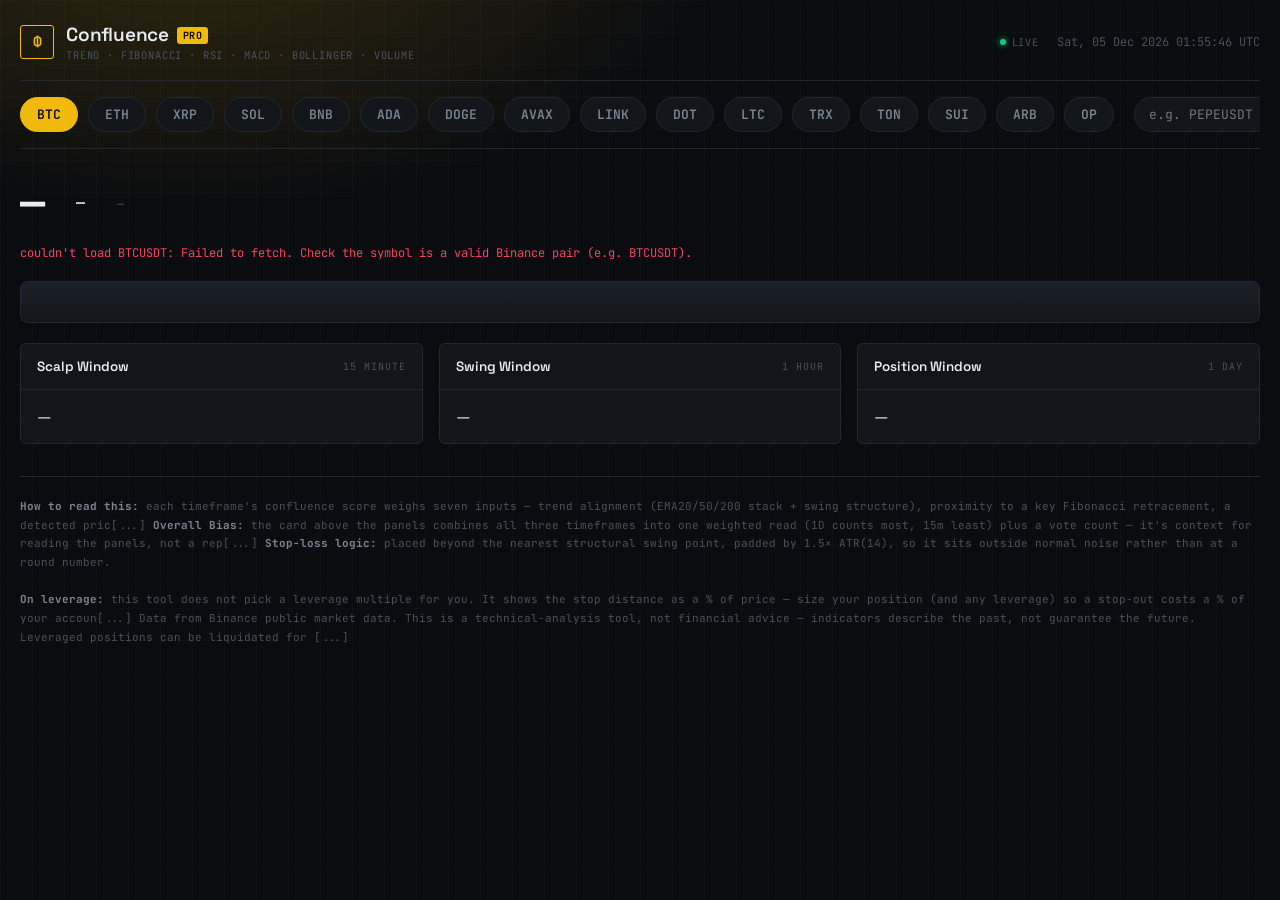
<file: index.html>
<!DOCTYPE html>
<html lang="en">
<head>
<meta charset="UTF-8">
<meta name="viewport" content="width=device-width, initial-scale=1.0">
<title>Confluence Pro — Crypto Signal Terminal</title>
<link rel="preconnect" href="https://fonts.googleapis.com">
<link href="https://fonts.googleapis.com/css2?family=Space+Grotesk:wght@400;500;600;700&family=JetBrains+Mono:wght@400;500;600;700&display=swap" rel="stylesheet">
<link rel="stylesheet" href="styles.css">
</head>
<body>
<div class="wrap">

  <header>
    <div class="brand">
      <div class="brand-mark">Φ</div>
      <div>
        <h1>Confluence <span class="v-tag">PRO</span></h1>
        <span>Trend · Fibonacci · RSI · MACD · Bollinger · Volume</span>
      </div>
    </div>
    <div class="headright">
      <span class="livedot"><i></i>live</span>
      <div class="clock" id="clock">—</div>
    </div>
  </header>

  <div class="symbolbar" id="symbolbar">
    <div class="custom-sym">
      <input id="customInput" type="text" placeholder="e.g. PEPEUSDT" spellcheck="false">
      <button id="customGo">Load</button>
    </div>
  </div>

  <div class="pricestrip" id="pricestrip">
    <span class="px" id="pxVal">—</span>
    <span class="chg" id="pxChg">—</span>
    <span class="sub" id="pxSym">—</span>
    <span class="spark" id="pxSpark"></span>
  </div>

  <div class="status" id="statusLine"><span class="loading-pulse"></span> connecting to market data…</div>

  <div class="hero" id="heroCard"></div>

  <div class="panels">
    <div class="panel">
      <div class="panel-head">
        <h2>Scalp Window</h2>
        <span class="tf-label">15 Minute</span>
      </div>
      <div class="panel-body" id="panel-15m">—</div>
    </div>
    <div class="panel">
      <div class="panel-head">
        <h2>Swing Window</h2>
        <span class="tf-label">1 Hour</span>
      </div>
      <div class="panel-body" id="panel-1h">—</div>
    </div>
    <div class="panel">
      <div class="panel-head">
        <h2>Position Window</h2>
        <span class="tf-label">1 Day</span>
      </div>
      <div class="panel-body" id="panel-1d">—</div>
    </div>
  </div>

  <footer>
    <b>How to read this:</b> each timeframe's confluence score weighs seven inputs — trend alignment (EMA20/50/200 stack + swing structure), proximity to a key Fibonacci retracement, a detected pric[...]
    <b>Overall Bias:</b> the card above the panels combines all three timeframes into one weighted read (1D counts most, 15m least) plus a vote count — it's context for reading the panels, not a rep[...]
    <b>Stop-loss logic:</b> placed beyond the nearest structural swing point, padded by 1.5× ATR(14), so it sits outside normal noise rather than at a round number.<br><br>
    <b>On leverage:</b> this tool does not pick a leverage multiple for you. It shows the stop distance as a % of price — size your position (and any leverage) so a stop-out costs a % of your accoun[...]
    Data from Binance public market data. This is a technical-analysis tool, not financial advice — indicators describe the past, not guarantee the future. Leveraged positions can be liquidated for [...]
  </footer>
</div>

<script src="app.js"></script>
</body>
</html>
</file>
<file: styles.css>
/* ============================================================
   Confluence — Crypto Signal Terminal (v2)
   Extends the original design language (dark terminal, gold
   accent, mono/sans pairing) with more indicators, a 1H
   timeframe, and a combined overall-bias summary.
   ============================================================ */

:root{
  --bg: #0a0c0f;
  --panel: #12151a;
  --panel-2: #171b21;
  --panel-3: #1c2129;
  --line: #232830;
  --line-soft: #1a1e25;
  --ink: #e8ebef;
  --ink-dim: #7c8592;
  --ink-faint: #4a515c;
  --gold: #f0b90b;
  --gold-dim: #6b5a1f;
  --gold-glow: rgba(240,185,11,0.18);
  --long: #0ecb81;
  --long-dim: #0a3d29;
  --short: #f6465d;
  --short-dim: #4a1620;
  --violet: #8b7cf6;
  --violet-dim: #2b2650;
  --mono: 'JetBrains Mono', monospace;
  --sans: 'Space Grotesk', sans-serif;
}
*{box-sizing:border-box; margin:0; padding:0;}
html{scroll-behavior:smooth;}
body{
  background: var(--bg);
  color: var(--ink);
  font-family: var(--sans);
  min-height:100vh;
  background-image:
    radial-gradient(ellipse 900px 500px at 15% -10%, var(--gold-glow), transparent 60%),
    linear-gradient(rgba(255,255,255,0.015) 1px, transparent 1px),
    linear-gradient(90deg, rgba(255,255,255,0.015) 1px, transparent 1px);
  background-size: 100% 100%, 32px 32px, 32px 32px;
}
.wrap{max-width:1360px; margin:0 auto; padding:0 20px 80px;}

/* HEADER */
header{
  border-bottom:1px solid var(--line);
  padding:22px 0 18px;
  display:flex; align-items:center; justify-content:space-between; gap:16px;
  flex-wrap:wrap;
}
.brand{display:flex; align-items:center; gap:12px;}
.brand-mark{
  width:34px; height:34px; border:1.5px solid var(--gold); border-radius:3px;
  display:flex; align-items:center; justify-content:center;
  font-family:var(--mono); font-weight:700; color:var(--gold); font-size:15px;
}
.brand h1{font-size:19px; font-weight:600; letter-spacing:-0.01em; display:flex; align-items:center; gap:8px;}
.brand .v-tag{
  font-family:var(--mono); font-size:10px; font-weight:700; color:var(--bg);
  background:var(--gold); padding:2px 6px; border-radius:3px; letter-spacing:0.03em;
}
.brand span{display:block; font-family:var(--mono); font-size:10.5px; color:var(--ink-faint); letter-spacing:0.08em; text-transform:uppercase; margin-top:1px;}
.headright{display:flex; align-items:center; gap:18px;}
.clock{font-family:var(--mono); font-size:12px; color:var(--ink-faint); text-align:right;}
.livedot{display:inline-flex; align-items:center; gap:6px; font-family:var(--mono); font-size:10.5px; color:var(--ink-faint); text-transform:uppercase; letter-spacing:0.08em;}
.livedot i{width:6px; height:6px; border-radius:50%; background:var(--long); box-shadow:0 0 6px var(--long); animation:pulse 1.6s ease-in-out infinite; display:inline-block;}

/* SYMBOL BAR */
.symbolbar{
  display:flex; align-items:center; gap:10px; padding:16px 0; flex-wrap:nowrap;
  border-bottom:1px solid var(--line);
  overflow-x:auto; scrollbar-width:thin;
}
.symbolbar::-webkit-scrollbar{height:5px;}
.symbolbar::-webkit-scrollbar-thumb{background:var(--line); border-radius:4px;}
.chip{
  flex:0 0 auto;
  font-family:var(--mono); font-size:13px; font-weight:600;
  padding:8px 16px; border:1px solid var(--line); border-radius:20px;
  background:var(--panel); color:var(--ink-dim); cursor:pointer;
  transition:.15s ease; white-space:nowrap;
}
.chip:hover{border-color:var(--gold-dim); color:var(--ink);}
.chip.active{background:var(--gold); border-color:var(--gold); color:#0a0c0f;}
.custom-sym{
  flex:0 0 auto;
  display:flex; align-items:center; gap:6px; margin-left:auto; padding-left:10px;
}
.custom-sym input{
  font-family:var(--mono); font-size:13px; background:var(--panel);
  border:1px solid var(--line); border-radius:20px; padding:8px 14px;
  color:var(--ink); width:140px; outline:none;
}
.custom-sym input:focus{border-color:var(--gold-dim);}
.custom-sym button{
  font-family:var(--mono); font-size:12px; font-weight:600; padding:8px 14px;
  background:transparent; border:1px solid var(--line); border-radius:20px;
  color:var(--ink-dim); cursor:pointer;
}
.custom-sym button:hover{border-color:var(--gold); color:var(--gold);}

/* PRICE STRIP */
.pricestrip{
  display:flex; align-items:center; gap:22px; padding:26px 0 8px; flex-wrap:wrap;
}
.pricestrip .px{font-family:var(--mono); font-size:42px; font-weight:700; letter-spacing:-0.02em;}
.pricestrip .chg{font-family:var(--mono); font-size:15px; font-weight:600; padding:4px 10px; border-radius:4px;}
.chg.up{color:var(--long); background:var(--long-dim);}
.chg.down{color:var(--short); background:var(--short-dim);}
.pricestrip .sub{font-family:var(--mono); font-size:11.5px; color:var(--ink-faint); text-transform:uppercase; letter-spacing:0.06em;}
.pricestrip .spark{margin-left:auto;}

.status{font-family:var(--mono); font-size:12px; color:var(--ink-faint); padding:6px 0 20px;}
.status.err{color:var(--short);}

/* HERO BIAS CARD */
.hero{
  display:flex; align-items:center; gap:24px; flex-wrap:wrap;
  background:linear-gradient(180deg, var(--panel-3), var(--panel));
  border:1px solid var(--line); border-radius:8px;
  padding:20px 24px; margin-bottom:20px;
}
.hero-badge{
  font-family:var(--mono); font-size:15px; font-weight:700; letter-spacing:0.05em;
  padding:12px 20px; border-radius:6px; text-transform:uppercase; text-align:center; min-width:140px;
}
.hero-badge.long{background:var(--long-dim); color:var(--long); border:1px solid var(--long);}
.hero-badge.short{background:var(--short-dim); color:var(--short); border:1px solid var(--short);}
.hero-badge.neutral{background:var(--panel-2); color:var(--ink-dim); border:1px solid var(--line);}
.hero-badge small{display:block; font-size:10px; font-weight:500; color:inherit; opacity:0.75; margin-top:3px; letter-spacing:0.08em;}
.hero-text{flex:1; min-width:220px;}
.hero-text h3{font-size:14px; font-weight:600; margin-bottom:4px;}
.hero-text p{font-family:var(--mono); font-size:11.5px; color:var(--ink-dim); line-height:1.6;}
.hero-votes{display:flex; gap:8px; flex-wrap:wrap;}
.vote-pill{
  font-family:var(--mono); font-size:10.5px; padding:5px 10px; border-radius:14px;
  background:var(--panel-2); border:1px solid var(--line); color:var(--ink-dim);
}
.vote-pill.long{color:var(--long); border-color:var(--long-dim);}
.vote-pill.short{color:var(--short); border-color:var(--short-dim);}

/* PANEL GRID — 3 timeframes */
.panels{display:grid; grid-template-columns:repeat(3, 1fr); gap:16px;}
@media (max-width:1100px){.panels{grid-template-columns:1fr 1fr;}}
@media (max-width:720px){.panels{grid-template-columns:1fr;}}

.panel{
  background:var(--panel); border:1px solid var(--line); border-radius:6px;
  overflow:hidden; display:flex; flex-direction:column;
}
.panel-head{
  padding:14px 16px; border-bottom:1px solid var(--line);
  display:flex; align-items:center; justify-content:space-between;
}
.panel-head h2{font-size:13.5px; font-weight:600;}
.panel-head .tf-label{font-family:var(--mono); font-size:10px; color:var(--ink-faint); text-transform:uppercase; letter-spacing:0.1em;}
.panel-body{padding:16px;}

/* SIGNAL BADGE */
.signal-row{display:flex; align-items:center; gap:12px; margin-bottom:16px; flex-wrap:wrap;}
.signal-badge{
  font-family:var(--mono); font-size:12.5px; font-weight:700; letter-spacing:0.04em;
  padding:7px 14px; border-radius:4px; text-transform:uppercase;
}
.signal-badge.long{background:var(--long-dim); color:var(--long); border:1px solid var(--long);}
.signal-badge.short{background:var(--short-dim); color:var(--short); border:1px solid var(--short);}
.signal-badge.neutral{background:var(--panel-2); color:var(--ink-dim); border:1px solid var(--line);}
.signal-score{font-family:var(--mono); font-size:11.5px; color:var(--ink-faint);}
.signal-score b{color:var(--ink);}

/* GAUGE */
.gauge-wrap{display:flex; align-items:center; gap:16px; margin-bottom:16px;}
.gauge{flex-shrink:0;}
.gauge-text{font-family:var(--mono); font-size:11px; color:var(--ink-dim); line-height:1.6;}
.gauge-text .n{font-size:20px; font-weight:700; color:var(--ink); display:block; font-family:var(--mono);}

/* INDICATOR STRIP — RSI / MACD / BB / VOL badges */
.ind-grid{display:grid; grid-template-columns:1fr 1fr; gap:8px; margin:14px 0 4px;}
.ind-card{
  background:var(--panel-2); border:1px solid var(--line); border-radius:5px;
  padding:9px 11px;
}
.ind-card .lbl{font-family:var(--mono); font-size:9.5px; color:var(--ink-faint); text-transform:uppercase; letter-spacing:0.08em; display:flex; justify-content:space-between;}
.ind-card .val{font-family:var(--mono); font-size:15px; font-weight:700; margin-top:3px;}
.ind-card .val.pos{color:var(--long);}
.ind-card .val.neg{color:var(--short);}
.ind-card .val.warn{color:var(--gold);}
.ind-card .mini{font-family:var(--mono); font-size:9.5px; color:var(--ink-faint); margin-top:2px;}

/* mini range bar shared by RSI / BB */
.rangebar{position:relative; height:5px; background:var(--line); border-radius:3px; margin-top:7px;}
.rangebar .fill{position:absolute; top:0; bottom:0; left:0; border-radius:3px; background:var(--gold);}
.rangebar .marker{position:absolute; top:-3px; width:2px; height:11px; background:var(--ink); border-radius:1px;}

/* DATA TABLE */
.datatable{width:100%; border-collapse:collapse; font-family:var(--mono); font-size:12px;}
.datatable tr{border-top:1px solid var(--line);}
.datatable tr:first-child{border-top:none;}
.datatable td{padding:8px 0; color:var(--ink-dim);}
.datatable td:last-child{text-align:right; color:var(--ink); font-weight:600;}
.datatable td.hl-long{color:var(--long);}
.datatable td.hl-short{color:var(--short);}
.datatable td.hl-gold{color:var(--gold);}

.section-label{
  font-family:var(--mono); font-size:10px; color:var(--ink-faint);
  text-transform:uppercase; letter-spacing:0.1em; margin:18px 0 8px;
}

.tags{display:flex; gap:6px; flex-wrap:wrap;}
.tag{
  font-family:var(--mono); font-size:10.5px; padding:4px 9px; border-radius:3px;
  background:var(--panel-2); border:1px solid var(--line); color:var(--ink-dim);
}
.tag.hit{color:var(--gold); border-color:var(--gold-dim);}
.tag.hit-long{color:var(--long); border-color:var(--long-dim);}
.tag.hit-short{color:var(--short); border-color:var(--short-dim);}

.fibbar{position:relative; height:32px; background:var(--panel-2); border-radius:4px; margin:6px 0 4px; overflow:visible;}
.fibline{position:absolute; top:0; bottom:0; width:1px; background:var(--line);}
.fibline .lbl{position:absolute; top:-15px; font-size:9px; font-family:var(--mono); color:var(--ink-faint); transform:translateX(-50%); white-space:nowrap;}
.fibmarker{position:absolute; top:-5px; width:2px; height:42px; background:var(--gold); box-shadow:0 0 8px var(--gold);}

/* Bollinger band bar */
.bbbar{position:relative; height:10px; background:linear-gradient(90deg, var(--short-dim), var(--panel-2) 50%, var(--long-dim)); border-radius:5px; margin:8px 0 2px;}
.bbmarker{position:absolute; top:-4px; width:3px; height:18px; background:var(--ink); border-radius:2px; box-shadow:0 0 6px rgba(255,255,255,0.35);}
.bblabels{display:flex; justify-content:space-between; font-family:var(--mono); font-size:9px; color:var(--ink-faint); margin-top:4px;}

/* key levels */
.levels-row{display:flex; gap:8px;}
.level-box{flex:1; background:var(--panel-2); border:1px solid var(--line); border-radius:5px; padding:9px 11px;}
.level-box .lbl{font-family:var(--mono); font-size:9.5px; color:var(--ink-faint); text-transform:uppercase; letter-spacing:0.08em;}
.level-box .val{font-family:var(--mono); font-size:13.5px; font-weight:700; margin-top:3px;}
.level-box.res .val{color:var(--short);}
.level-box.sup .val{color:var(--long);}

footer{
  margin-top:32px; padding-top:20px; border-top:1px solid var(--line);
  font-family:var(--mono); font-size:11px; color:var(--ink-faint); line-height:1.7;
}
footer b{color:var(--ink-dim);}

.loading-pulse{
  display:inline-block; width:8px; height:8px; border-radius:50%;
  background:var(--gold); animation:pulse 1.2s ease-in-out infinite;
}
@keyframes pulse{0%,100%{opacity:1;}50%{opacity:0.25;}}

::selection{background:var(--gold); color:#0a0c0f;}

@media (prefers-reduced-motion: reduce){
  .loading-pulse, .livedot i{animation:none;}
  html{scroll-behavior:auto;}
}
</file>
